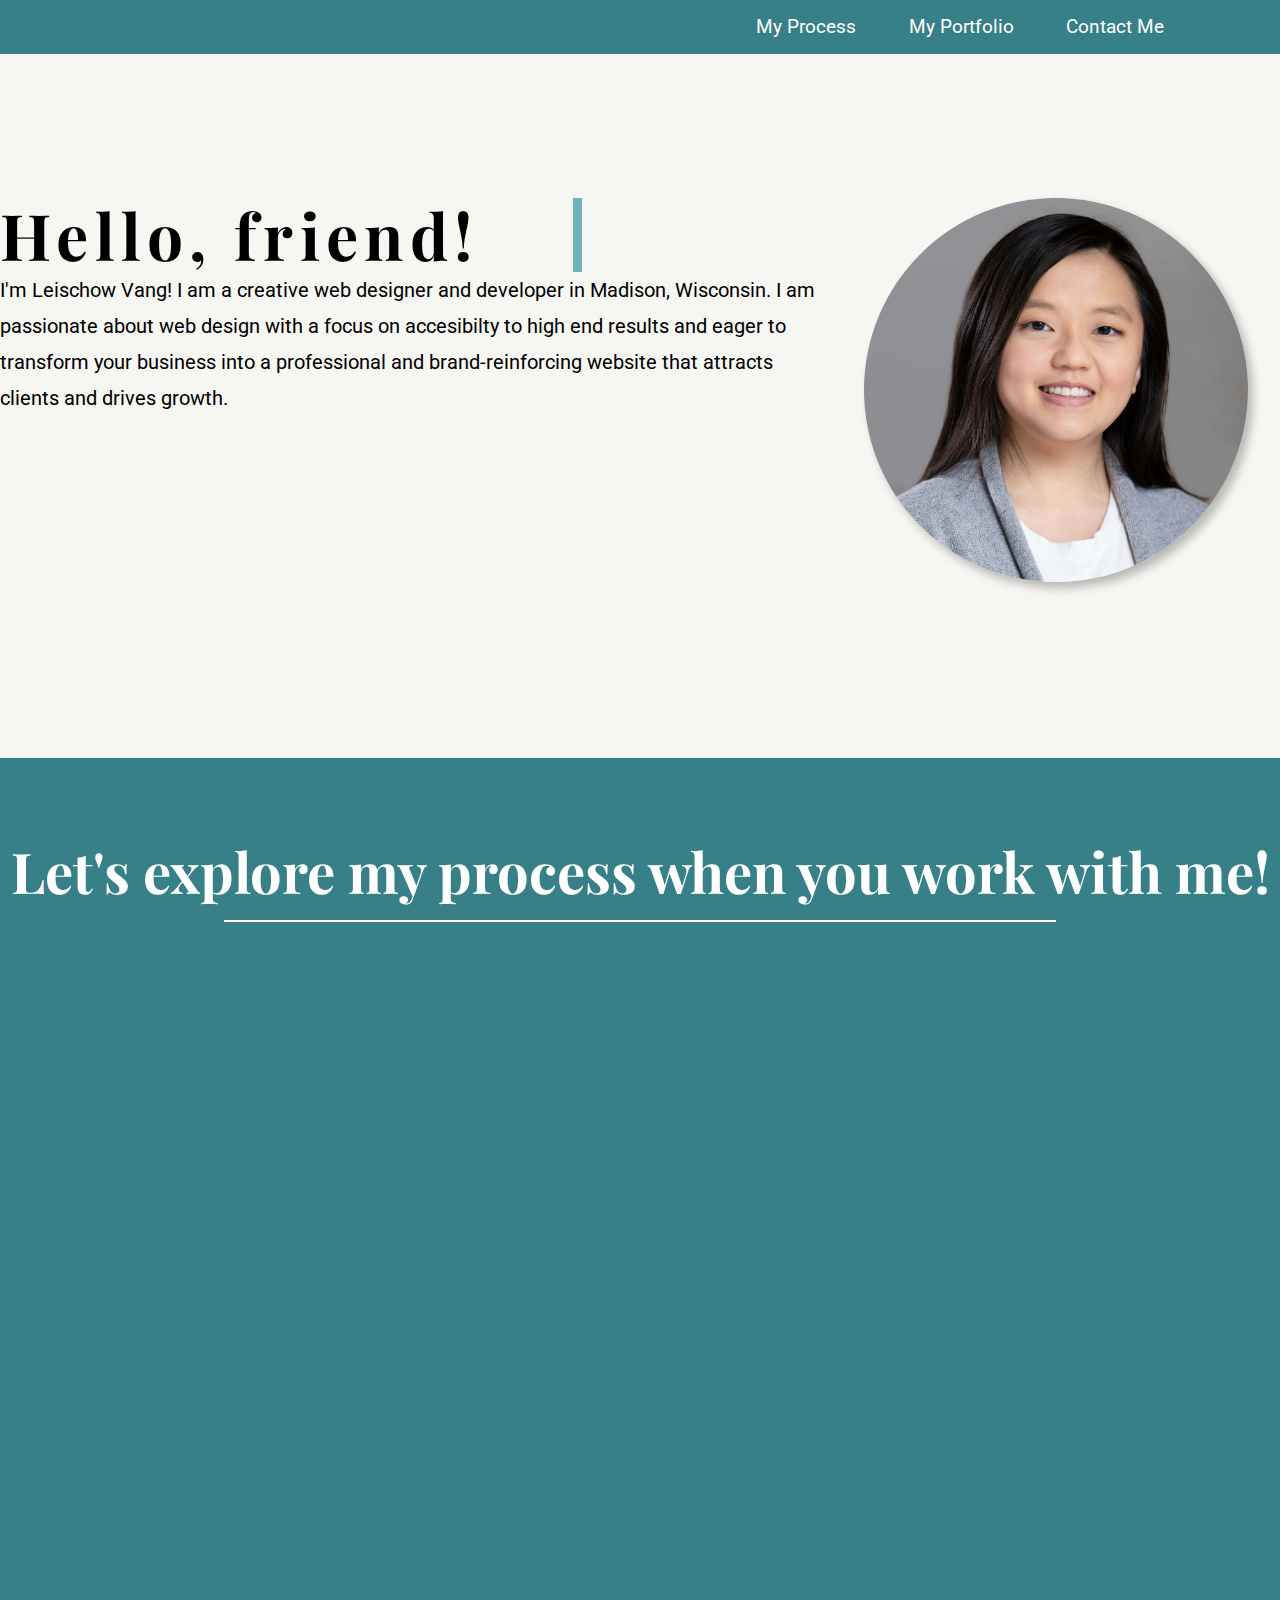
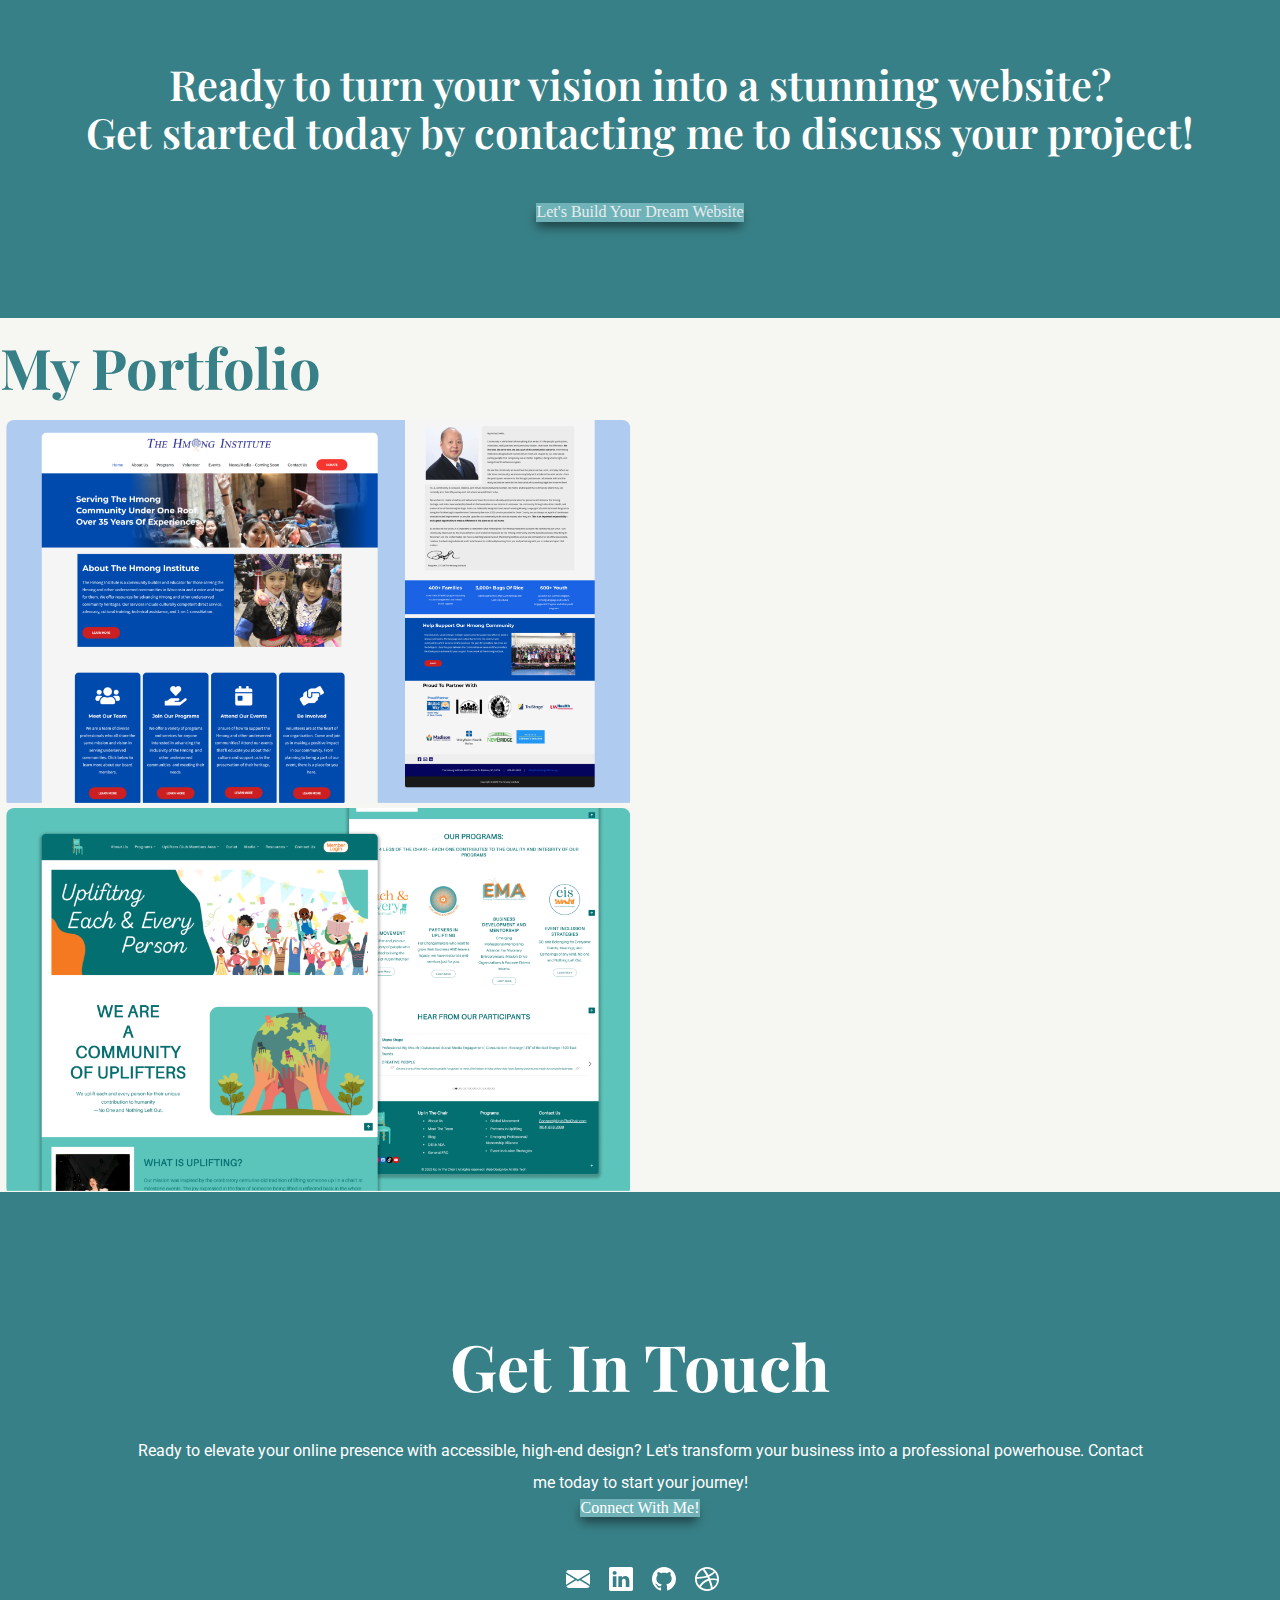
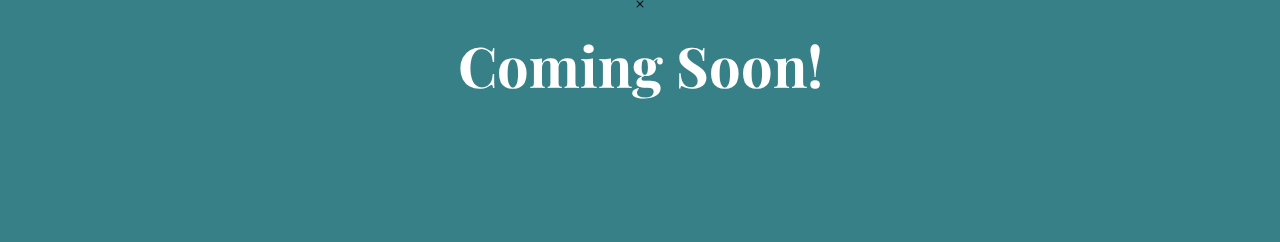
<file: index.html>
<!DOCTYPE html>
<html lang="en">
    <head>
        <script src="javascript/script.js" charset="utf-8"></script>
        <title>My Portfolio Page</title>
        <meta http-equiv="Content-Type" content="text/html;charset=UTF-8" /> 
        <meta charset="utf-8">
        <meta name="viewport" content="width=device-width, initial-scale=1">
        <meta name="DC.title" content="Title here"/> 
        <meta name="DC.subject" content="Keywords here"/> 
        <meta name="DC.description" content="Description here"/> 
        <meta name="DC.format" content="text/html"/> 
        <meta name="DC.publisher" content="Publisher here"/> 
        <meta name="DC.language" content="en"/>
        <link href="https://cdn.jsdelivr.net/npm/bootstrap@5.3.0-alpha1/dist/css/bootstrap.min.css" rel="stylesheet" integrity="sha384-GLhlTQ8iRABdZLl6O3oVMWSktQOp6b7In1Zl3/Jr59b6EGGoI1aFkw7cmDA6j6gD" crossorigin="anonymous">
        <link rel="stylesheet" href="https://fonts.googleapis.com/css?family=Playfair+Display|Roboto|Roboto:300|Roboto:500|Playfair+Display:600|Playfair+Display:500">
        <link rel="stylesheet" type="text/css" href="stylesheets/normalize.css">
        <link rel="stylesheet" type="text/css" href="stylesheets/main.css">
    </head>

    <body>
        <button onclick="topFunction()" id="topBtn" title="Go to top"><svg xmlns="http://www.w3.org/2000/svg" width="32" height="32" fill="white" class="bi bi-arrow-up-circle-fill" viewBox="0 0 16 16">
            <path d="M16 8A8 8 0 1 0 0 8a8 8 0 0 0 16 0zm-7.5 3.5a.5.5 0 0 1-1 0V5.707L5.354 7.854a.5.5 0 1 1-.708-.708l3-3a.5.5 0 0 1 .708 0l3 3a.5.5 0 0 1-.708.708L8.5 5.707V11.5z"></path>
          </svg></button>
        <nav>
            <ul class="nav-menu">
                <li class="nav-item"><a href="#process-section">My Process</a></li>
                <li class="nav-item"><a href="#portfolio">My Portfolio</a></li>
                <li class="nav-item"><a href="#contact">Contact Me</a></li>
            </ul>
        </nav>

        <div class="container">
            <section id="aboutMe">
                <div id="introduction">
                  <div class="typewriter">
                    <h1>Hello, friend!</h1>
                  </div>
                  <p class="mt-4 text-wrap">I&#39;m Leischow Vang! I am a creative web designer and developer in Madison, Wisconsin. I am passionate about web design with a focus on accesibilty to high end results and eager to transform your business into a professional and brand-reinforcing website that attracts clients and drives growth.</p> 
                </div>
                <img src="images/LV_headshot_square.jpg" id="intro-img" alt="Headshot of Leischow Vang">
              </section>
        </div>

      <div class="full-width-container">
        <section id="process-section">
          <h2>Let&#39;s explore my process when you work with me!</h2>
          <hr>
          <div id="process-container">
          <div class="process-step step-one reveal">
            <h5 class="step-number">1.</h5>
            <h4>Design Meeting</h4>
            <p>We will gather information of your needs and goals, your competitors, and industry. This stage is crucial in building your foundation.</p>
          </div>

          <div class="process-step step-two reveal">
            <h5 class="step-number">2.</h5>
            <h4>Planning</h4>
            <p>At this stage, research will be transformed into a guide the look and feel of your website. I'll be creating sitemaps as a foundation for the </p>
          </div>

          <div class="process-step step-three reveal">
            <h5 class="step-number">3.</h5>
            <h4>Prototype</h4>
            <p>At this stage, research will be transformed into a guide the look and feel of your website. I'll be creating sitemaps as a foundation for the </p>
          </div>

          <div class="process-step step-four reveal">
            <h5 class="step-number">4.</h5>
            <h4>Time to Build!</h4>
            <p>At this stage, research will be transformed into a guide the look and feel of your website. I'll be creating sitemaps as a foundation for the </p>
          </div>
        </div>
        </section>

        <div class="action-section">
          <h4>Ready to turn your vision into a stunning website? <br> Get started today by contacting me to discuss your project!</h4>
          <button class="btn connect-btn"><a href="#contact">Let&#39;s Build Your Dream Website</a></button>
        </div>
      </div>

        <div class="container" id="portfolio">
          <h2>My Portfolio</h2>
        <div class="portfolio-section">
          <div class="row">
            <div class="project col-md-6">
              <figure class="snip1328 fadein"><img src="images/the-hmong-institute.png" alt="The Hmong Insitute pages"/>
                <figcaption>
                  <h4>The Hmong Institute</h4>
                  <p>Redesigned website and maintained and cultivated organization's brand.</p>
                </figcaption><a href="https://thehmonginstitute.org/" target="_blank"></a>
              </figure>
            </div>
            <div class="project col-md-6">
              <figure class="snip1328 fadein"><img src="images/up-in-the-chair-inc.png" alt="Up In The Chair pages"/>
                <figcaption>
                  <h4>Up In The Chair</h4>
                  <p>Redesigned website with a focus on customer journey and user accessibility.</p>
                </figcaption><a href="https://upliftingeachandevery.org/" target="_blank"></a>
              </figure>
          </div>
          </div>

          <!--<div class="row">
            <div class="project col-md-6">
            <figure class="snip1328"><img src="" alt="sample47"/>
              <figcaption>
                <h4>UfactorWellness</h4>
                <p>Built website with WordPress using Generateblocks.</p>
              </figcaption><a href="https://ufactorwellness.com/" target="_blank"></a>
            </figure>
            </div>
            <div class="project col-md-6">
              <figure class="snip1328"><img src="" alt="sample47"/>
                <figcaption>
                  <h4>Barker Business Soltuions</h4>
                  <p>Conduct regular web maintence and content updates.</p>
                </figcaption><a href="#"></a>
              </figure>
          </div>
        -->
          </div>
          </div>
        </div>
        
        <footer id="contact">
            <h1>Get In Touch</h1>
            <p>Ready to elevate your online presence with accessible, high-end design? Let's transform your business into a professional powerhouse. Contact me today to start your journey!</p>
            <button type="button" class="btn connect-btn" data-bs-toggle="modal" data-bs-target="#exampleModalCenter">
                Connect With Me!
              </button>

            <div id="social-media-icons">
                <a href="mailto:champainevaj@gmail.com"><svg xmlns="http://www.w3.org/2000/svg" width="24" height="24" fill="white" class="bi bi-envelope-fill" viewBox="0 0 16 16">
                    <path d="M.05 3.555A2 2 0 0 1 2 2h12a2 2 0 0 1 1.95 1.555L8 8.414.05 3.555ZM0 4.697v7.104l5.803-3.558L0 4.697ZM6.761 8.83l-6.57 4.027A2 2 0 0 0 2 14h12a2 2 0 0 0 1.808-1.144l-6.57-4.027L8 9.586l-1.239-.757Zm3.436-.586L16 11.801V4.697l-5.803 3.546Z"/>
                  </svg></a>
                <a href="https://www.linkedin.com/in/leischowv/" target="_blank"><svg xmlns="http://www.w3.org/2000/svg" width="24" height="24" fill="white" class="bi bi-linkedin" viewBox="0 0 16 16">
                    <path d="M0 1.146C0 .513.526 0 1.175 0h13.65C15.474 0 16 .513 16 1.146v13.708c0 .633-.526 1.146-1.175 1.146H1.175C.526 16 0 15.487 0 14.854V1.146zm4.943 12.248V6.169H2.542v7.225h2.401zm-1.2-8.212c.837 0 1.358-.554 1.358-1.248-.015-.709-.52-1.248-1.342-1.248-.822 0-1.359.54-1.359 1.248 0 .694.521 1.248 1.327 1.248h.016zm4.908 8.212V9.359c0-.216.016-.432.08-.586.173-.431.568-.878 1.232-.878.869 0 1.216.662 1.216 1.634v3.865h2.401V9.25c0-2.22-1.184-3.252-2.764-3.252-1.274 0-1.845.7-2.165 1.193v.025h-.016a5.54 5.54 0 0 1 .016-.025V6.169h-2.4c.03.678 0 7.225 0 7.225h2.4z"/>
                  </svg></a>
                <a href="https://github.com/ChampaineV" target="_blank"><svg xmlns="http://www.w3.org/2000/svg" width="24" height="24" fill="white" class="bi bi-github" viewBox="0 0 16 16">
                    <path d="M8 0C3.58 0 0 3.58 0 8c0 3.54 2.29 6.53 5.47 7.59.4.07.55-.17.55-.38 0-.19-.01-.82-.01-1.49-2.01.37-2.53-.49-2.69-.94-.09-.23-.48-.94-.82-1.13-.28-.15-.68-.52-.01-.53.63-.01 1.08.58 1.23.82.72 1.21 1.87.87 2.33.66.07-.52.28-.87.51-1.07-1.78-.2-3.64-.89-3.64-3.95 0-.87.31-1.59.82-2.15-.08-.2-.36-1.02.08-2.12 0 0 .67-.21 2.2.82.64-.18 1.32-.27 2-.27.68 0 1.36.09 2 .27 1.53-1.04 2.2-.82 2.2-.82.44 1.1.16 1.92.08 2.12.51.56.82 1.27.82 2.15 0 3.07-1.87 3.75-3.65 3.95.29.25.54.73.54 1.48 0 1.07-.01 1.93-.01 2.2 0 .21.15.46.55.38A8.012 8.012 0 0 0 16 8c0-4.42-3.58-8-8-8z"/>
                  </svg></a>
                <a href="https://dribbble.com/champV" target="_blank"><svg xmlns="http://www.w3.org/2000/svg" width="24" height="24" fill="white" class="bi bi-dribbble" viewBox="0 0 16 16">
                  <path fill-rule="evenodd" d="M8 0C3.584 0 0 3.584 0 8s3.584 8 8 8c4.408 0 8-3.584 8-8s-3.592-8-8-8m5.284 3.688a6.8 6.8 0 0 1 1.545 4.251c-.226-.043-2.482-.503-4.755-.217-.052-.112-.096-.234-.148-.355-.139-.33-.295-.668-.451-.99 2.516-1.023 3.662-2.498 3.81-2.69zM8 1.18c1.735 0 3.323.65 4.53 1.718-.122.174-1.155 1.553-3.584 2.464-1.12-2.056-2.36-3.74-2.551-4A7 7 0 0 1 8 1.18m-2.907.642A43 43 0 0 1 7.627 5.77c-3.193.85-6.013.833-6.317.833a6.87 6.87 0 0 1 3.783-4.78zM1.163 8.01V7.8c.295.01 3.61.053 7.02-.971.199.381.381.772.555 1.162l-.27.078c-3.522 1.137-5.396 4.243-5.553 4.504a6.82 6.82 0 0 1-1.752-4.564zM8 14.837a6.8 6.8 0 0 1-4.19-1.44c.12-.252 1.509-2.924 5.361-4.269.018-.009.026-.009.044-.017a28.3 28.3 0 0 1 1.457 5.18A6.7 6.7 0 0 1 8 14.837m3.81-1.171c-.07-.417-.435-2.412-1.328-4.868 2.143-.338 4.017.217 4.251.295a6.77 6.77 0 0 1-2.924 4.573z"/>
                </svg></a>
            </div>
              
              <!-- Modal -->
              <div class="modal fade" id="exampleModalCenter" tabindex="-1" role="dialog" aria-labelledby="exampleModalCenterTitle" aria-hidden="true">
                <div class="modal-dialog modal-dialog-centered" role="document">
                  <div class="modal-content">
                    <div class="modal-header justify-content-end">
                      <button type="button" aria-hidden="true" class="close bg-opacity-0" data-bs-dismiss="modal" aria-label="Close">
                        <svg xmlns="http://www.w3.org/2000/svg" width="16" height="16" class="bi bi-x" viewBox="0 0 16 16">
                            <path d="M4.646 4.646a.5.5 0 0 1 .708 0L8 7.293l2.646-2.647a.5.5 0 0 1 .708.708L8.707 8l2.647 2.646a.5.5 0 0 1-.708.708L8 8.707l-2.646 2.647a.5.5 0 0 1-.708-.708L7.293 8 4.646 5.354a.5.5 0 0 1 0-.708z"/>
                          </svg>
                      </button>
                    </div>
                    <h2 class="project-info text-dark">Coming Soon!</h2>
                    <div class="modal-body">
                      <!-- Need to work on form requests
                      <form>
                        <div class="row">
                            <div class="col-md-6 mb-3">
                                <label for="fname">First Name</label>
                                <input class="form-control" type="text" id="fname" placeholder="Your first name..." required>
                            </div>
                            <div class="col-md-6 mb-3">
                                <label for="lname">Last Name</label>
                                <input class="form-control" type="text" id="lname" placeholder="Your last name..." required>
                            </div>
                        </div>
                        <div class="mb-3">
                          <label for="reasonOfContact">What brings you here today?</label>
                          <select class="form-select" aria-label="Reason of contact">
                            <option selected>Open this select menu</option>
                            <option value="webRedesign">Web Redesign</option>
                            <option value="webMaintenance">Web Maintenance</option>
                            <option value="other">Other</option>
                          </select>
                        </div>
                        
                        <div class="mb-3">
                            <label for="email">Email Address</label>
                            <input class="form-control" type="email" id="emailAddress" placeholder="Your email address..." required>
                        </div>
                        <div class="mb-3">
                            <label for="messages">Message</label>
                            <textarea class="form-control" id="messages"></textarea>
                        </div>
                      </form>
                    </div>
                    <div class="modal-footer">
                      <button type="button" class="btn btn-secondary" data-bs-dismiss="modal">Close</button>
                      <button type="button" class="btn btn-primary">Send Message</button>
                    </div>
                  -->
                  </div>
                </div>
              </div>

        </footer>
        <script src="https://cdn.jsdelivr.net/npm/bootstrap@5.3.0-alpha1/dist/js/bootstrap.bundle.min.js" integrity="sha384-w76AqPfDkMBDXo30jS1Sgez6pr3x5MlQ1ZAGC+nuZB+EYdgRZgiwxhTBTkF7CXvN" crossorigin="anonymous"></script>
    </body>
</html>
</file>
<file: stylesheets/main.css>
/*
   Master Portfolio style sheet
   Filename: main.css

   Author: Leischow Vang
   Date: 03/05/2023

 */

/* Remove padding and margin */ 
* { 
    margin: 0; 
    padding: 0; 
    border: 0; 
}

/*Container sizing*/
.container {
    margin: auto;
}

.container h2 {
    color: #388087;
}

/*Heading sizing*/
h1 {
    font-family: 'Playfair Display', sans-serif;
    font-weight: bold;
    font-size: 4rem;
    margin-top: 0.6rem;
    margin-bottom: 2rem;
    margin-left: 0;
    margin-right: 0;
}

h2 {
    font-family: 'Playfair Display', sans-serif;
    font-size: 3.5rem;
    margin-top: 0.3em;
    margin-bottom: 0.3em;
    margin-left: 0;
    margin-right: 0;
} 
     
h3 {
    font-family: 'Roboto', serif;
    font-weight: 500;
    font-size: 2.2em;
    margin-top: 0.3em;
    margin-bottom: 0.3em;
    margin-left: 0;
    margin-right: 0;
} 
     
h4 {
    font-family: 'Playfair Display', sans-serif;
    font-size: 2.6em;
    margin-top: 0.05em;
    margin-bottom: 0.5em;
    margin-left: 0;
    margin-right: 0;
} 
     
h5 {
    font-family: 'Roboto', serif;
    font-size: 1.2em;
    margin-top: 0.05em;
    margin-bottom: 0.5em;
    margin-left: 0;
    margin-right: 0;
}
     
p {
    font-family: 'Roboto', serif;
    font-weight: 400;
    font-size: 1rem;
    line-height: 2rem;
}

li {font-size: 1.1em;}

/*For line breaks*/
.line-break{
    white-space: pre;
}

/*Navigation Menu*/
nav {
    width: 100%;
    background-color: #388087;
}
ul.nav-menu {
    display: flex;
    width: 40%;
    padding: 1em 0 1em 0;
    margin-left: auto;
    margin-right: 5%;
    justify-content: space-evenly;
}
li.nav-item {
    display: inline;
    list-style-type: none;
    font-size: 1.2em;
}
li.nav-item a {
    font-family: 'Roboto', serif;
    color:white;
    text-decoration: none;
}

#social-media-icons {
    margin: 50px auto 0 auto;
}

#social-media-icons a {
    padding: 5px;
    margin-left: 5px;
    
}

/*Body*/
body {
    background-color: #F6F6F2;
    width: 100%;
}

/*Section*/
section {
    margin-bottom: 5em;
}

/*Form*/
label {
    font-family: 'Roboto', serif;
    font-size: 1.2em;
    margin-top: 0.02em;
    margin-bottom: 0.25em;
    float: left;
    color: #000000;
}
/*Back To Top Button*/
#topBtn {
    display: none; /* Hidden by default */
    position: fixed; /* Fixed/sticky position */
    bottom: 60px; /* Place the button at the bottom of the page */
    right: 30px; /* Place the button 30px from the right */
    z-index: 99; /* Make sure it does not overlap */
    border: none; /* Remove borders */
    outline: none; /* Remove outline */
    background-color: #6fb3b8; /* Set a background color */
    cursor: pointer; /* Add a mouse pointer on hover */
    padding: 15px; /* Some padding */
    border-radius: 10px; /* Rounded corners */
  }
  
  #topBtn:hover {
    background-color: #badfe7; /* Add a dark-grey background on hover */
  }

/*Intro*/
#aboutMe {
    display: flex;
    margin: 9rem 0 10rem 0;
}

#aboutMe p {
    font-family: 'Roboto', serif;
    font-weight: 400;
    font-size: 1.25rem;
    line-height: 2.25rem;
}

#intro-img {
    margin: 0 2em 1em 2em;
    border-radius: 50%;
    max-width: 30%;
    box-shadow: 5px 6px 10px 0px rgba(0,0,0,0.26);
    -webkit-box-shadow: 5px 6px 10px 0px rgba(0,0,0,0.26);
    -moz-box-shadow: 5px 6px 10px 0px rgba(0,0,0,0.26);
}

#intoduction {
    width: 100%;
}

.typewriter {
    width: 70%;
}
/**
 * https://css-tricks.com/snippets/css/typewriter-effect/ 
 * Created: Geoff Graham
 * Title: Typewriter Effect
 **/
.typewriter h1 {
    overflow: hidden; /* Ensures the content is not revealed until the animation */
    border-right: .15em solid #6fb3b8; /* The typwriter cursor */
    white-space: nowrap; /* Keeps the content on a single line */
    margin: 0 auto; /* Gives that scrolling effect as the typing happens */
    letter-spacing: .1em; /* Adjust as needed */
    animation: 
    typing 3s steps(20, end),
    blink-caret .75s step-end infinite;
}

/* The typing effect */
@keyframes typing {
    from { width: 0 }
    to { width: 100% }
  }
  
  /* The typewriter cursor effect */
  @keyframes blink-caret {
    from, to { border-color: transparent }
    50% { border-color: #6fb3b8; }
}

/*My skillsset*/

/*My Product Process*/
.full-width-container {
    background-color: #388087;
}
#process-section {
    width: 100%;
    margin: auto;
    overflow: hidden;
    padding: 4rem 0 4rem 0;
}

#process-section hr {
    color: white;
    width: 65%;
    margin-left: auto;
    margin-right: auto;
    background-color: white;
    height: 2px;
    border-width: 2px;
}

#process-intro {
    padding-bottom: 2rem;
    margin: auto;
    width: 70%;
}

#process-intro h3 {
    margin-bottom: 3rem;
    color: white;
    text-align: center;
}

#process-section h2 {
    color: white;
    text-align: center;
}

#process-container {
    display: flex;
    width: 90%;
    justify-content: space-between;
    margin: 4rem auto 4rem auto;
}

.step-number {
    color: #6fb3b8;
    font-size: 6rem;
    font-weight: 500;
}

.process-step h4 {
    margin-top: 4rem;
    transition: all .5s ease;
}

/**
 * https://alvarotrigo.com/
 * Created: Oscar Jite
 * Title: How to Create CSS Animations on Scroll [With Examples]
 **/
.reveal{
    position: relative;
    transform: translateX(1%) translateY(1%);
    opacity: 0;
    transition: 2s all ease;
}
.reveal.active {
    animation-name: fadeInBottom;
    opacity: 1;
}

@keyframes fadeInBottom {
    from {
        opacity: 0;
        transform: translateY(100%);
    }
    to {opacity: 1;}
}

.process-step {
    width: 100%;
    padding: 1rem 1rem 3rem 1rem;
    margin: 0 .5rem 1rem .5rem;
    background-color: white;
    border: .3rem solid #ffffff;
    transition: all .5s ease;
}

.process-step:hover {
    border: .3rem solid #badfe7;
    box-shadow: -1px 9px 17px 0px rgba(0,0,0,0.75);
    -webkit-box-shadow: -1px 9px 17px 0px rgba(0,0,0,0.75);
    -moz-box-shadow: -1px 9px 17px 0px rgba(0,0,0,0.75);
}

.process-step:hover h4 {
    color: #388087;
}

.step-one {animation-duration: 1s;}

.step-two {animation-duration: 1.5s;}

.step-three {animation-duration: 2s;}

.step-four {animation-duration: 2.5s;}


/*mobile view*/
@media only screen and (max-width: 800px) {
    #process-container {
        flex-direction: column;
    }

    .process-step {
        margin: 0 0 1rem 0;
    }
  }

/*Call to action section*/
.action-section {
    display: flex;
    flex-direction: column;
    padding-bottom: 6rem;
}
.action-section h4 {
    text-align: center;
    font-weight: 600;
    color: white;
    margin-bottom: 3rem;
}

.action-section button {
    margin: auto;
    box-shadow: -1px 7px 11px -2px rgba(0,0,0,0.5);
    -webkit-box-shadow: -1px 7px 11px -2px rgba(0,0,0,0.5);
    -moz-box-shadow: -1px 7px 11px -2px rgba(0,0,0,0.5);
}

/*My projects*/
.portfolio-section {
    display: flex;
    flex-direction: column;
    justify-content: space-evenly;
}

ol li {
    list-style: decimal;
    font-size: 1em;
    line-height: 1.7;
    margin-top: 0.5em;
    margin-bottom: 0.5em;
    margin-left: 20%;
    margin-right: 20%;
}

/*Website Redesign section*/
figure.snip1328 {
    position: relative;
    overflow: hidden;
    min-width: 28rem;
    max-width: 39rem;
    max-height: 27rem;
    width: 100%;
    text-align: center;
    border-radius: .5rem;
  }

  figure.snip1328 * {
    -webkit-box-sizing: border-box;
    box-sizing: border-box;
    -webkit-transition: all 0.6s ease;
    transition: all 0.6s ease;
  }
  figure.snip1328 img {
    opacity: 1;
    width: 100%;
  }
  figure.snip1328:after,
  figure.snip1328:before {
    background: #ffffff;
    width: 0;
    height: 100%;
    position: absolute;
    content: '';
    opacity: 0.5;
    -webkit-transition: all 0.4s ease-in-out;
    transition: all 0.4s ease-in-out;
    z-index: 1;
  }
  figure.snip1328:after {
    top: 0;
    left: 0;
  }
  figure.snip1328:before {
    right: 0;
    bottom: 0;
  }
  figure.snip1328 figcaption {
    position: absolute;
    top: 50%;
    left: 0;
    width: 100%;
    -webkit-transform: translateY(-50%);
    transform: translateY(-50%);
    z-index: 2;
  }

  figure.snip1328 h4,
  figure.snip1328 p {
    margin: 0;
    width: 100%;
    opacity: 0;
  }

  figure.snip1328 h4 {
    padding: 0 30px;
    font-weight: 500;
    text-transform: uppercase;

  }

  figure.snip1328 p {
    padding: 0 50px;
    font-size: 0.8em;
    font-weight: 500;
  }
  figure.snip1328 a {
    left: 0;
    right: 0;
    top: 0;
    bottom: 0;
    position: absolute;
    z-index: 2;
  }
  figure.snip1328:hover img,
  figure.snip1328.hover img {
    -webkit-filter: grayscale(100%);
    filter: grayscale(100%);
  }
  figure.snip1328:hover:after,
  figure.snip1328.hover:after,
  figure.snip1328:hover:before,
  figure.snip1328.hover:before {
    width: 100%;
    height: 100%;
  }
  figure.snip1328:hover figcaption h4,
  figure.snip1328.hover figcaption h4,
  figure.snip1328:hover figcaption p,
  figure.snip1328.hover figcaption p {
    -webkit-transition-delay: 0.2s;
    transition-delay: 0.2s;
  }
  figure.snip1328:hover figcaption h4,
  figure.snip1328.hover figcaption h4 {
    opacity: 1;
  }
  figure.snip1328:hover figcaption p,
  figure.snip1328.hover figcaption p {
    opacity: 0.7;
  }

/*Footer*/
footer {
    padding: 10%;
    text-align: center;
    background-color: #388087;
    color: white;
}

button a {
    color: #E7ECEF;
    text-decoration: none;
}

.connect-btn {
    color: #ffffff;
    background-color: #6fb3b8;
    box-shadow: -1px 7px 11px -2px rgba(0,0,0,0.5);
    -webkit-box-shadow: -1px 7px 11px -2px rgba(0,0,0,0.5);
    -moz-box-shadow: -1px 7px 11px -2px rgba(0,0,0,0.5);
}

.connect-btn:active{
    background-color: #badfe7;
}

.connect-btn:hover {
    background-color: #c2edce;
}

button.close {
    background-color: transparent;
}

/*Animation*/
.fadein {
    position: relative;
    transform: translateX(1%) translateY(1%);
    opacity: 1;
    animation: fadeIn 2s ease;
}
  
@keyframes fadeIn {
    0% { 
        opacity: 0;
        transform: translateY(100%);
    }
    100% { opacity: 1;}
  }
</file>
